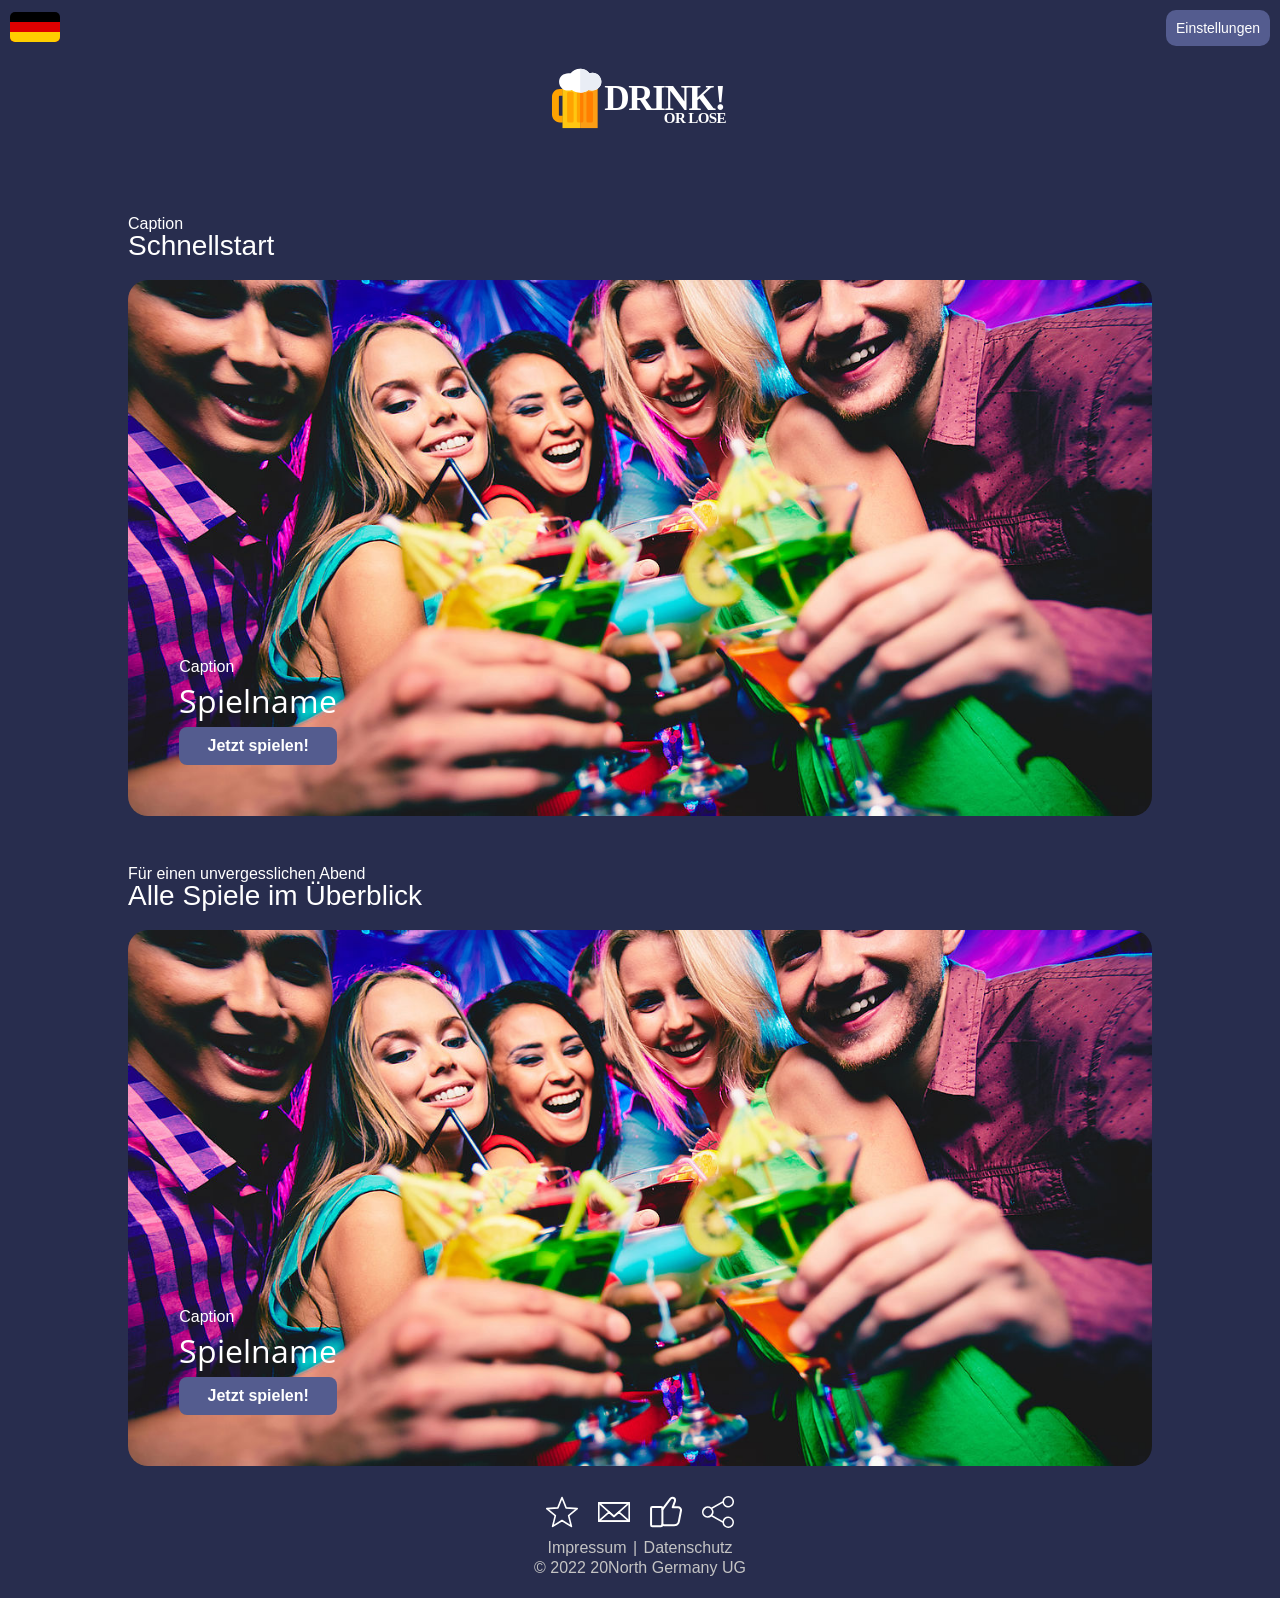
<file: index.html>
<!DOCTYPE html>
<html lang="en">
<head>
    <meta charset="UTF-8">
    <meta http-equiv="X-UA-Compatible" content="IE=edge">
    <meta name="viewport" content="width=device-width, initial-scale=1.0">
    <link rel="stylesheet" href="assets/CSS/style.css">
    <script src="./assets/JS/main.js" defer type="module"></script>
    <title>Drink! or lose</title>
</head>
<body>
    <header>
        <div id="settings">
            <div id="language-settings">
                <img src="/assets/Icons/Flag_of_Germany.svg" alt="" class="flag-size">
            </div>
            <button id="settings-button">Einstellungen</button>
        </div>
        <div id="languageMenu" class="hidden">
            <div class="languageList">
                <div id="germanLanguage" class="opinion">
                    <img src="/assets/Icons/Flag_of_Germany.svg" alt="" class="flag-size">
                    <h3>Deutsch</h3>
                </div>
                <div id="englishLanguage" class="opinion">
                    <img src="/assets/Icons/Flag_of_the_United_Kingdom.svg" alt="" class="flag-size">
                    <h3>English</h3>
                </div>
            </div>
        </div>
        <div class="logo" id="bannerlogo">
            <img src="./assets/Icons/logo+schrift-07.svg" alt="">
        </div>
    </header>
    <main>
        <section id="fast-start">
            <p class="font-normal">Caption</p>
            <p class="font-bold">Schnellstart</p>
            <!-- Hier unten vorlage fürs Template -->
            <div class="game">
                <img src="./assets/Pictures/party-pic.jpg" alt="" class="gameImg">
                <div>
                <p>Caption</p>
                <h3>Spielname</h3>
                <Button class="button">Jetzt spielen!</Button>
                </div>
            </div>
        </section>


        <section id="all-games">
            <p class="font-normal">Für einen unvergesslichen Abend</p>
            <p class="font-bold">Alle Spiele im Überblick</p>
            <!-- Hier unten vorlage fürs Template -->
            <div class="game">
                <img src="./assets/Pictures/party-pic.jpg" alt="" class="gameImg">
                <div>
                <p>Caption</p>
                <h3>Spielname</h3>
                <Button class="button">Jetzt spielen!</Button>
                </div>
            </div>
        </section>
    </main>
    <footer>
    <div>
        <img src="./assets/Icons/star.svg" alt="" class="icon">
        <img src="./assets/Icons/letter.svg" alt="" class="icon">
        <img src="./assets/Icons/thumbs_up.svg" alt="" class="icon">
        <img src="./assets/Icons/share.svg" alt="" class="icon">
    </div>
    <div class="footer-text">
    <p><a href="#">Impressum</a> | <a href="#">Datenschutz</a></p>
    <p>© 2022 20North Germany UG</p>
    </div>
    
  
    </footer>
</body>
</html>
</file>
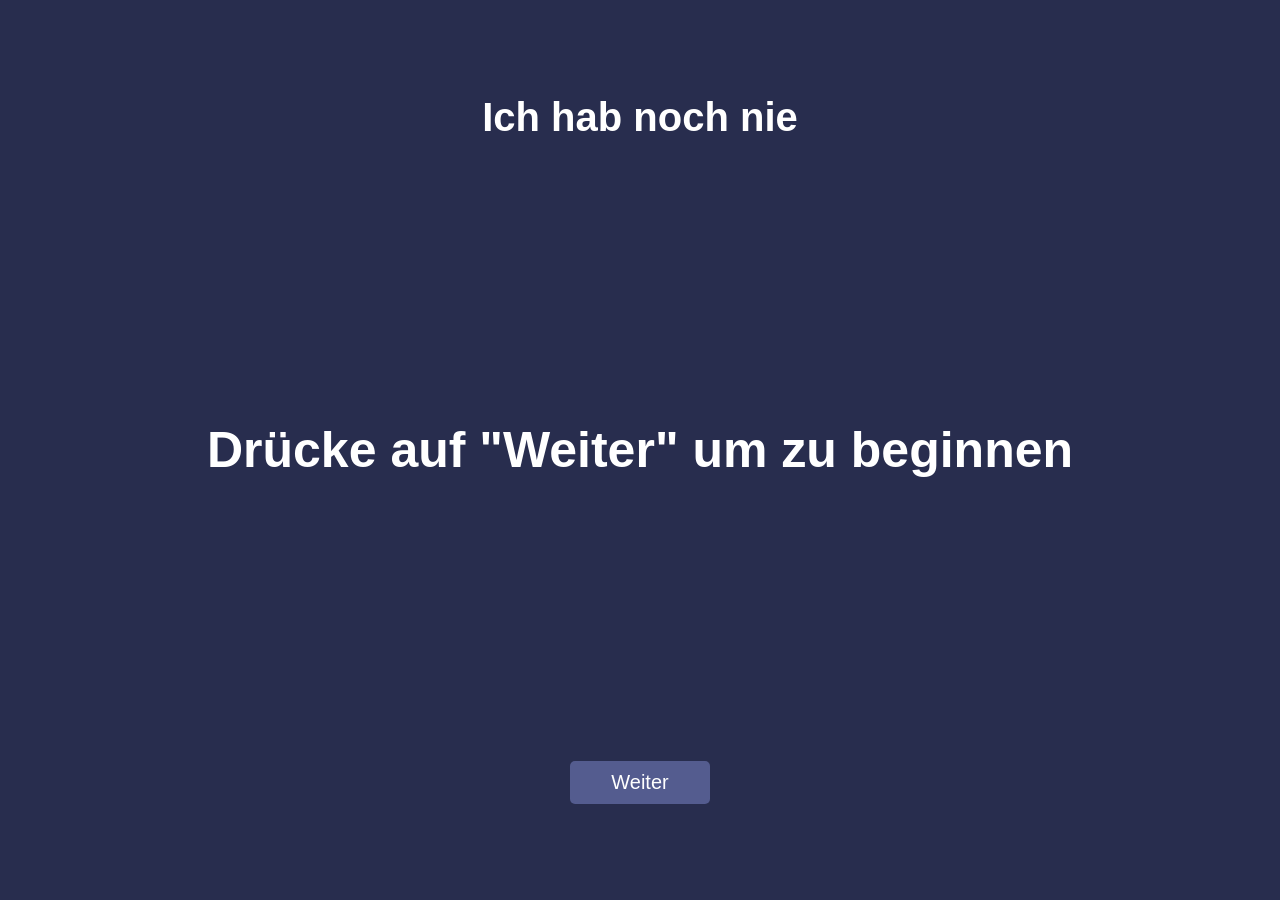
<file: IchHabNochNie.html>
<!DOCTYPE html>
<html lang="en">
<head>
  <meta charset="UTF-8">

  <title>Ich hab noch nie</title>

  <link rel="stylesheet" href="./assets/CSS/IchHabNochNie.css">
  <script src="./assets/JS/IchHabNochNie.js" defer></script>
</head>
<body>
        <section id="IchHabNochNie">
        
        <div id="headline">
        <h1>Ich hab noch nie</h1>
        </div>

        <div class="cards" id="words">
            <p class="back-face" id="word1">Drücke auf "Weiter" um zu beginnen</p>
        </div>

        <div id="weiter-btn">
        <button id="weiter">Weiter</button>
        </div>
    
      </section>


    
</body>
</html>
</file>
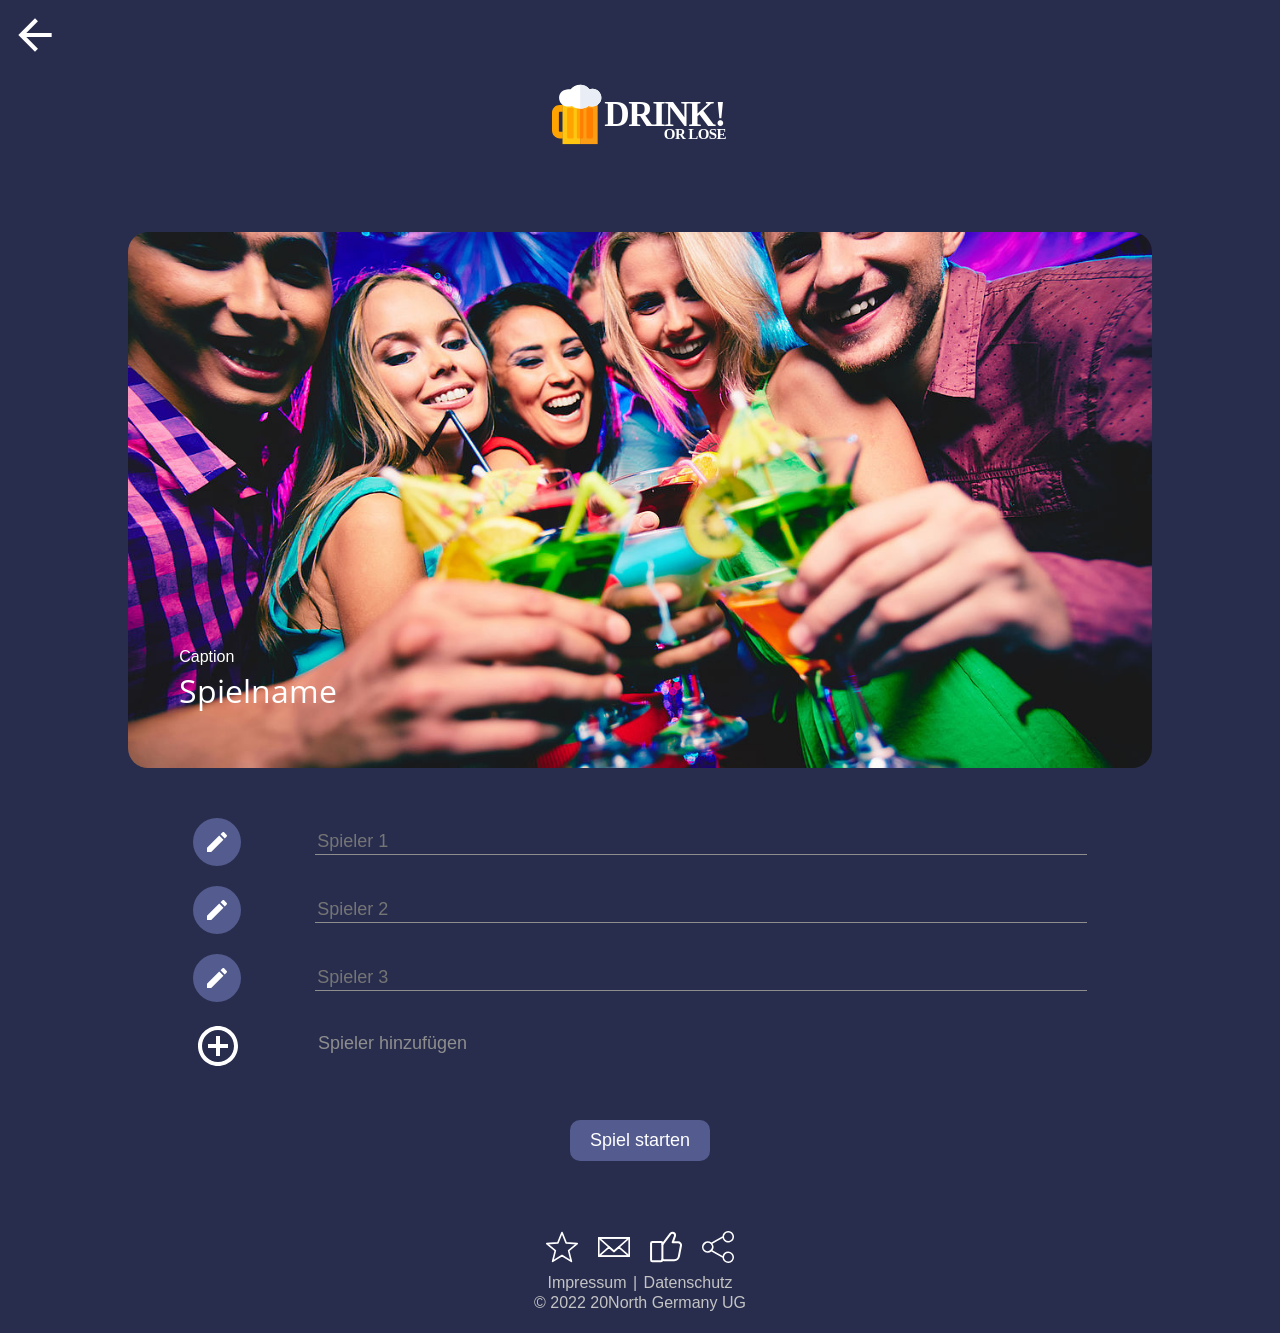
<file: playerSelection.html>
<!DOCTYPE html>
<html lang="en">
<head>
    <meta charset="UTF-8">
    <meta http-equiv="X-UA-Compatible" content="IE=edge">
    <meta name="viewport" content="width=device-width, initial-scale=1.0">
    <link rel="stylesheet" href="assets/CSS/style.css">
    <script src="./assets/JS/playerSelection.js" defer></script>
    <title>Drink! or lose</title>
</head>
<body>
    <header>
        <div id="settings">
            <div id="language-settings">
                <img src="/assets/Icons/back.svg" alt="" class="back-arrow">
            </div>
        </div>
        <div class="logo" id="bannerlogo">
            <img src="./assets/Icons/logo+schrift-07.svg" alt="">
        </div>
    </header>
    <main>
        <section id="fast-start">
            <!-- Hier unten vorlage fürs Template -->
            <div class="game">
                <img src="./assets/Pictures/party-pic.jpg" alt="" class="gameImg">
                <div>
                <p>Caption</p>
                <h3>Spielname</h3>
                </div>
            </div>
        </section>

        <section id="player-selection">
        <div class="player">
        <div class="edit-player" onclick="avatarSelectionMenu()"><img src="./assets/Icons/pen.svg" alt="" class="pen-icon"></div>
        <input type="text" placeholder="Spieler 1" class="player-name">
        </div>

        <div class="player">
            <div class="edit-player"  onclick="avatarSelectionMenu()"><img src="./assets/Icons/pen.svg" alt="" class="pen-icon"></div>
            <input type="text" placeholder="Spieler 2" class="player-name">
        </div>

        <div class="player">
            <div class="edit-player"  onclick="avatarSelectionMenu()"><img src="./assets/Icons/pen.svg" alt="" class="pen-icon"></div>
            <input type="text" placeholder="Spieler 3" class="player-name">
        </div>

        <div class="player">
            <div class="add-player"  onclick="avatarSelectionMenu()"><img src="./assets/Icons/+.svg" alt="" class="add-player-icon"></div>
            <p class="add-player-text">Spieler hinzufügen</p>
        </div>
        </section>

        <section id="startGame">
            <button id="startGame-button">Spiel starten</button>
        </section>
    </main>

    <footer>
    <div>
        <img src="./assets/Icons/star.svg" alt="" class="icon">
        <img src="./assets/Icons/letter.svg" alt="" class="icon">
        <img src="./assets/Icons/thumbs_up.svg" alt="" class="icon">
        <img src="./assets/Icons/share.svg" alt="" class="icon">
    </div>
    <div class="footer-text">
    <p><a href="#">Impressum</a> | <a href="#">Datenschutz</a></p>
    <p>© 2022 20North Germany UG</p>
    </div>
    </footer>

    <!-- Avatarauswahl -->
    <div id="avatarSelection" class="MenuBg">
        <div id="avatarSelectionMenu">
           <div class="backArrow">
                <img src="/assets/Icons/back.svg" alt="" class="back-arrow" onclick="avatarSelectionMenu()">
           </div>
            <div class="selection">
                <p>Wähle deinen</p>
                <h1>Charakter</h1>
                <!-- Hier wird dann der ausgewählte Avatar eingefügt -->
                <div class="main-avatar">
                </div>
                <div class="available-avatars">
                    <div class="avatars"></div>
                    <div class="avatars"></div>
                    <div class="avatars"></div>
                    <div class="avatars"></div>
                    <div class="avatars"></div>
                    <div class="avatars"></div>
                    <div class="avatars"></div>
                    <div class="avatars"></div>
                </div>
            </div>
            <div class="continue-button">
                <button id="continue">Weiter</button>   
            </div>         
        </div>
        </div>
    </div>  
</body>
</html>
</file>
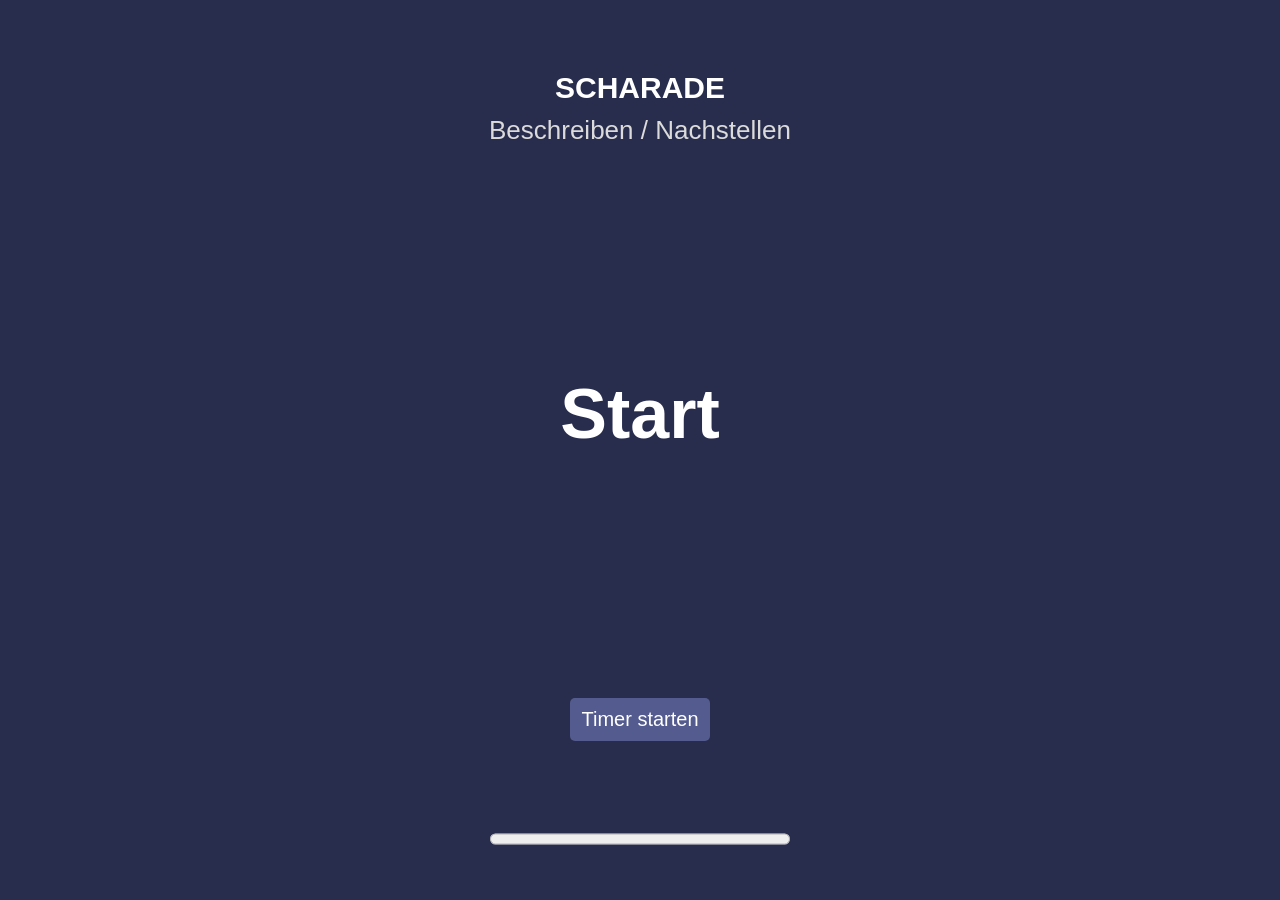
<file: scharade.html>
<!DOCTYPE html>
<html lang="en">
<head>
  <meta charset="UTF-8">

  <title>scharade</title>

  <link rel="stylesheet" href="./assets/CSS/scharade-game.css">
  <script src="./assets/JS/scharade.js" defer></script>
</head>
<body>
        <section id="scharade">
        
        <div id="headline">
        <h1>SCHARADE</h1>
        <p class="describe">Beschreiben / Nachstellen</p>
        </div>

        <div class="cards" id="words">
            <p class="back-face" id="word1">Start</p>
        </div>

        <div id="timer-btn">
        <button id="timer">Timer starten</button>
        </div>
        
        <progress value="0" max="60" id="progressBar"></progress>
      </section>


    
</body>
</html>
</file>
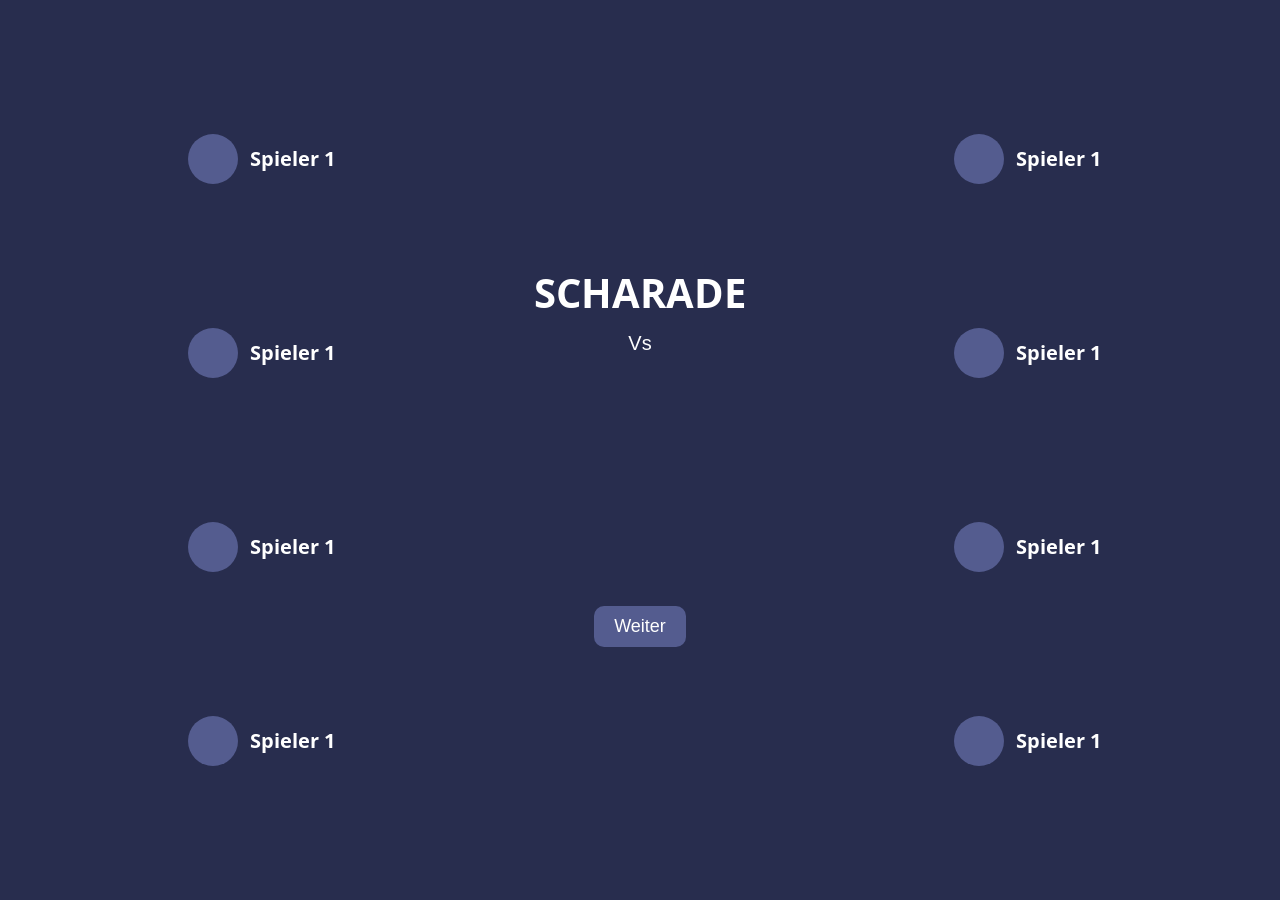
<file: scharadePreview.html>
<!DOCTYPE html>
<html lang="en">
<head>
    <meta charset="UTF-8">
    <meta http-equiv="X-UA-Compatible" content="IE=edge">
    <meta name="viewport" content="width=device-width, initial-scale=1.0">
    <link rel="stylesheet" href="assets/CSS/style.css">
    <title>Scharade</title>
</head>
<body>
    <main>
    <section id="preview">
            <div class="container-left">
                <div class="player-container">
                    <div class="scharade-player"></div>
                    <h1>Spieler 1</h1>
                </div>
                <div class="player-container">
                    <div class="scharade-player"></div>
                    <h1>Spieler 1</h1>
                </div>
                <div class="player-container">
                    <div class="scharade-player"></div>
                    <h1>Spieler 1</h1>
                </div>
                <div class="player-container">
                    <div class="scharade-player"></div>
                    <h1>Spieler 1</h1>
                </div>
            </div>

            <div class="container-middle">
                <div class="gamemode">
                    <h1> SCHARADE</h1>
                    <p>Vs</p>
                </div>
                <div>
                    <a href="scharade.html"><button id="startGame-button">Weiter</button></a>
                </div>
            </div>

            <div class="container-right">
                <div class="player-container">
                    <div class="scharade-player"></div>
                    <h1>Spieler 1</h1>
                </div>
                <div class="player-container">
                    <div class="scharade-player"></div>
                    <h1>Spieler 1</h1>
                </div>
                <div class="player-container">
                    <div class="scharade-player"></div>
                    <h1>Spieler 1</h1>
                </div>
                <div class="player-container">
                    <div class="scharade-player"></div>
                    <h1>Spieler 1</h1>
                </div>
            </div>
    </section>

      

    </main>
</body>
</html>
</file>
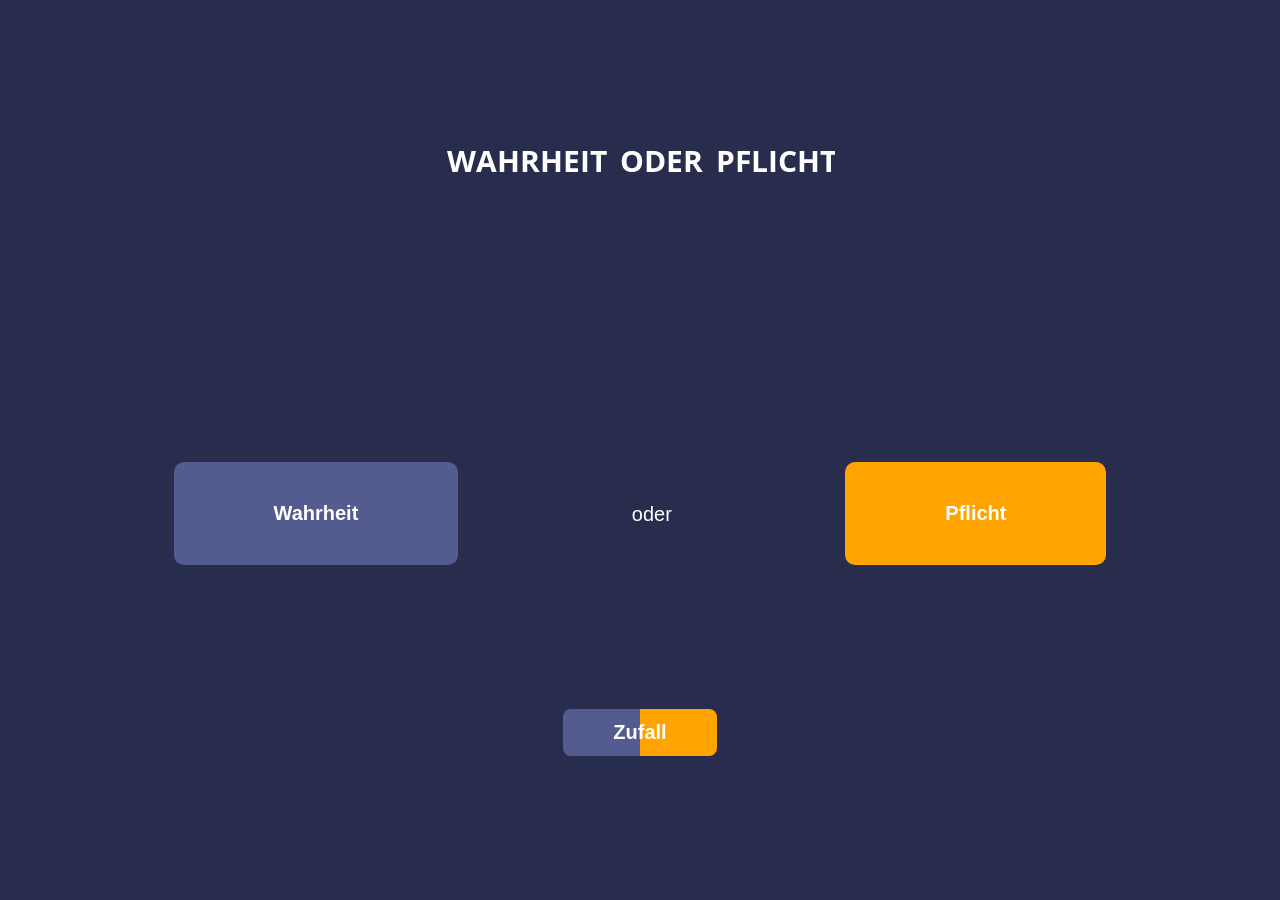
<file: WahrheitOderPflicht.html>
<!DOCTYPE html>
<html lang="en">
<head>
    <meta charset="UTF-8">
    <meta http-equiv="X-UA-Compatible" content="IE=edge">
    <meta name="viewport" content="width=device-width, initial-scale=1.0">
    <link rel="stylesheet" href="assets/CSS/style.css">
    <script src="https://cdnjs.cloudflare.com/ajax/libs/gsap/3.10.4/gsap.min.js"></script>
    <script src="./assets/JS/wahrheitOderPflicht.js" defer></script>
    <title>Wahrheit oder Pflicht</title>
</head>
<body>
    <main>
        <section id="wahrheit-pflicht-game">
        <div class="headline"><h1>WAHRHEIT ODER PFLICHT</h1></div>
        <h3 id="WoPtoDo"></h3>
        <div class="btns">
            <button id="wahrheit-btn">Wahrheit</button>
        <p>oder</p>
            <button id="pflicht-btn">Pflicht</button>
        </div>
        <div class="btns">
            <button id="zufall-btn">Zufall</button>
        </div>
        </section>
    </main>
</body>
</html>
</file>
<file: assets/CSS/style.css>
@import url(reset.css);
@import url(kingsCup.css);
@import url(scharade-preview.css);
@import url(playerSelection.css);
@import url(WahrheitOderPflicht.css);
@import url('https://fonts.googleapis.com/css?family=Open+Sans');



/* Farben */
:root{
    --primary-color: #282d4e;
    --secondary-color: #545C8F;
}
p {
    font-family: 'Segoe UI', Tahoma, Geneva, Verdana, sans-serif;
}

body{
    background-color: #282d4e;
    box-sizing: border-box;
    font-family: "Open Sans", sans-serif !important;
}
#settings {
    
    display: flex;
    align-items: center;
    justify-content: space-between;
    padding: 10px;

}
#settings-button{
    background-color: #545C8F;
    font-size: 14px;
    color: white;
    border: none;
    padding: 10px;
    border-radius: 10px;
}
.flag-size {
    width: 50px;
    border-radius: 5px;
}
#bannerlogo {
    display: flex;
    justify-content: center;

}
#bannerlogo img {
    width: 80%;
    height: 200px;
    margin-top: -40px;
}
.font-normal {
    font-size: 16px;
    color: white;
}
.font-bold {
    font-size: 28px;
    color: white;
    margin-bottom: 20px;
}
#fast-start {
    display: flex;
    flex-direction: column;
    justify-content: center;
    margin-left: 10%;
    margin-right: 10%;
}
.gameImg {
    min-width: 250px;
    object-fit: cover;
    position: relative;
    z-index: -1;
    border-radius: 20px;
}
.game{
    position: relative;
    display: flex;
    align-items: flex-end;
    
}
.button {
    background-color: #545C8F;
    border: none;
    color: white;
    font-size: 16px;
    padding: 10px;
    border-radius: 8px;
    font-weight: bold;
}
.game div p {
    color: white;
}
.game div h3 {
    color: white;
    font-size: 32px;
    padding: 10px 0px;
}
.game div{
    position: absolute;
    display: flex;
    z-index: 1;
    flex-direction: column;
    padding: 5%;
}
footer{
    /* position: absolute;
    bottom: 0; */
    width: 100%;
    padding: 20px 0;
}
footer div{
    display: flex;
    justify-content: center;
}
.icon{
    width: 32px;
    filter: invert(1);
    margin: 10px;
}
footer div p, a{
    color: rgb(196, 196, 196);
    text-decoration: none;
    margin: 2px;
}
.footer-text{
    display: flex;
    flex-direction: column;
    justify-content: center;
    align-items: center;
}
#all-games{
    margin-top: 50px;
    display: flex;
    flex-direction: column;
    justify-content: center;
    margin-left: 10%;
    margin-right: 10%;
}
.hidden {
    display: none;
}
#languageMenu {
    height: 100vh;
    width: 100vw;
    background-color: rgba(0, 0, 0, 0.5);
    position: absolute;
    align-items: center;
    top: 0px;
    z-index: 5;
}
.languageList {
    display: flex;
    flex-direction: column;
    justify-content: center;
    align-items: center;
    background-color: #545C8F;
    width: 50%;
    margin-top: 50px;
    margin-left: 20px;
    height: auto;
    border-radius: 20px;

}
.opinion {
    display: flex;
    flex-direction: row;
    align-items: center;
    justify-content: space-around;
    width: 100%;
}
.opinion img {
    margin: 5px;
}
.opinion h3 {
    color: white;
    font-family: sans-serif;
    font-size: 18px;
    font-weight: bold;
}
</file>
<file: assets/CSS/IchHabNochNie.css>
* {
    padding: 0;
    margin: 0;
    box-sizing: border-box;
  }
  
  body {
    height: 100vh;
    display: flex;
    background: #282d4e;
    font-family: "Open Sans", sans-serif;
  }

  .cards {
    position: relative;
    transform: scale(1);
    transform-style: preserve-3d;
    transition: transform .5s;
    width: 80%;
    height:60%;
    justify-content:center;
    align-items: center;
    display: flex;
    margin: auto;
  }

  .back-face {
    width: 100%;
    height: 100%;
    padding: 20px;
    position: absolute;
    border-radius: 5px;
    backface-visibility: hidden;
    display: flex;
    justify-content:center;
    align-items: center;
    color:rgb(255, 255, 255);
    font-size: clamp(40px, 50px, 60px);
    font-weight: bold;
    text-align: center;
    user-select: none;
    }

  #IchHabNochNie{
    display: flex;
    flex-direction: column;
    width: 100%;
    align-items: center;
  }
  #IchHabNochNie h1{
    color: white;
    font-size: 40px;
  }
  #weiter{
    background-color: #545C8F;
    font-size: 20px;
    color: white;
    border: none;
    padding: 10px;
    border-radius: 5px;
    cursor: pointer;
    width: 140px;
  }
  #headline{
    height: 33%;
    display: flex;
    flex-direction: column;
    justify-content: center;
    align-items: center;
  }
  #weiter-btn{
    height: 33%;
    display: flex;
    align-items: center;
  }
  .describe{
    color: rgb(219, 219, 219);
    font-size: 26px;
    margin-top: 10px;
  }
  progress{
    color: white;
    font-size: 30px;
    margin-bottom: 50px;
  }
</file>
<file: assets/CSS/scharade-game.css>
* {
    padding: 0;
    margin: 0;
    box-sizing: border-box;
  }
  
  body {
    height: 100vh;
    display: flex;
    background: #282d4e;
    font-family: "Open Sans", sans-serif;
  }

  .cards {
    position: relative;
    transform: scale(1);
    transform-style: preserve-3d;
    transition: transform .5s;
    width:55%;
    height:60%;
    justify-content:center;
    align-items: center;
    display: flex;
    margin: auto;
  }

  .back-face {
    width: 100%;
    height: 100%;
    padding: 20px;
    position: absolute;
    border-radius: 5px;
    backface-visibility: hidden;
    display: flex;
    justify-content:center;
    align-items: center;
    color:rgb(255, 255, 255);
    font-size: clamp(60px, 70px, 80px);
    font-weight: bold;
    text-align: center;
    user-select: none;
    }

  #scharade{
    display: flex;
    flex-direction: column;
    width: 100%;
    align-items: center;
  }
  #scharade h1{
    color: white;
    font-size: 30px;
  }
  #timer{
    background-color: #545C8F;
    font-size: 20px;
    color: white;
    border: none;
    padding: 10px;
    border-radius: 5px;
    cursor: pointer;
    width: 140px;
  }
  #headline{
    height: 33%;
    display: flex;
    flex-direction: column;
    justify-content: center;
    align-items: center;
  }
  #timer-btn{
    height: 33%;
    display: flex;
    align-items: center;
  }
  .describe{
    color: rgb(219, 219, 219);
    font-size: 26px;
    margin-top: 10px;
  }
  progress{
    color: white;
    font-size: 30px;
    margin-bottom: 50px;
  }
</file>
